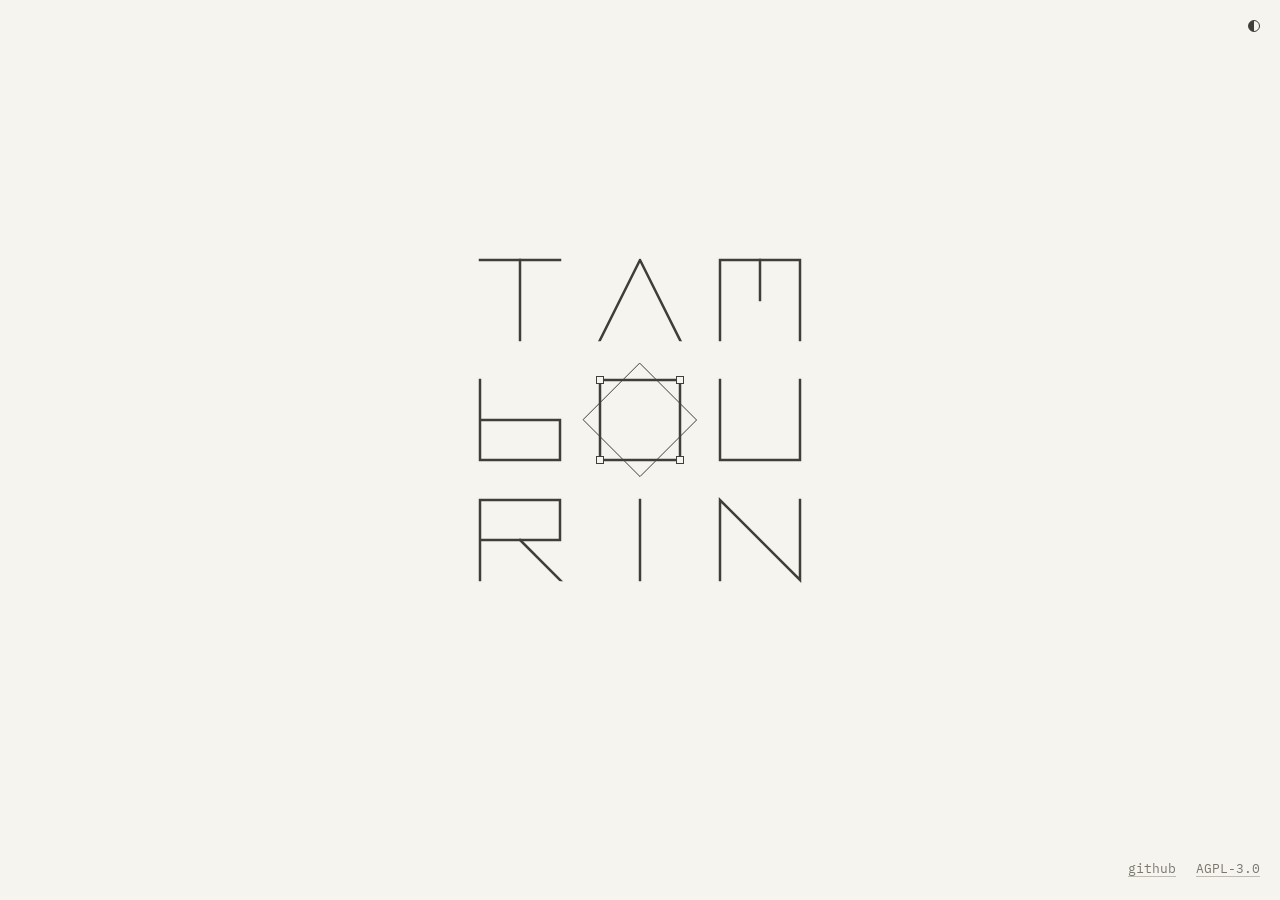
<file: index.html>
<!doctype html>
<html lang="en">
<head>
<title>Tambourin</title>
<meta charset="utf-8">
<meta name="viewport" content="width=device-width, initial-scale=1, viewport-fit=cover">
<link rel="icon" href="/favicon.ico" sizes="16x16 32x32 48x48">
<link rel="apple-touch-icon" href="/apple-touch-icon.png">
<link rel="preload" href="/assets/fonts/ibm-plex-mono-latin-400.woff2" as="font" type="font/woff2" crossorigin>
<link rel="stylesheet" href="/assets/site.css">
<script>
  // set the theme before first paint (assets/site.js handles the toggle)
  try { const t = localStorage.getItem("tambourin.theme"); if (t) document.documentElement.dataset.theme = t; } catch {}
</script>
<script type="module" src="/assets/site.js"></script>
</head>
<!-- plain paper: the front page is where Tambourin is played -->
<body class="play">
<main class="page">
  <section class="hero">
    <svg class="hero-mark" viewBox="0 0 360 400" width="360" height="400" xmlns="http://www.w3.org/2000/svg" role="img" aria-label="Tambourin">
      <defs>
        <clipPath id="hero-line"><rect x="0" y="38.75" width="360" height="82.5"/><rect x="0" y="158.75" width="360" height="82.5"/><rect x="0" y="278.75" width="360" height="82.5"/></clipPath>
        <mask id="hero-ports"><rect width="360" height="400" fill="white"/><rect x="136.5" y="156.5" width="7" height="7" fill="black"/><rect x="216.5" y="156.5" width="7" height="7" fill="black"/><rect x="216.5" y="236.5" width="7" height="7" fill="black"/><rect x="136.5" y="236.5" width="7" height="7" fill="black"/></mask>
      </defs>
      <g fill="none" stroke="currentColor" stroke-linecap="square" stroke-linejoin="miter" stroke-miterlimit="10">
        <polyline points="20,40 100,40" stroke-width="2.5"/>
        <polyline points="60,40 60,120" stroke-width="2.5"/>
        <polyline points="138.88,122.24 180,40 221.12,122.24" stroke-width="2.5" clip-path="url(#hero-line)"/>
        <polyline points="260,120 260,40 340,40 340,120" stroke-width="2.5"/>
        <polyline points="300,40 300,80" stroke-width="2.5"/>
        <polyline points="20,160 20,240 100,240 100,200 20,200" stroke-width="2.5"/>
        <polygon points="180,143.43 236.57,200 180,256.57 123.43,200" stroke-width="1"/>
        <rect x="140" y="160" width="80" height="80" stroke-width="2.5" mask="url(#hero-ports)"/>
        <rect x="136.5" y="156.5" width="7" height="7" stroke-width="1"/>
        <rect x="216.5" y="156.5" width="7" height="7" stroke-width="1"/>
        <rect x="216.5" y="236.5" width="7" height="7" stroke-width="1"/>
        <rect x="136.5" y="236.5" width="7" height="7" stroke-width="1"/>
        <polyline points="260,160 260,240 340,240 340,160" stroke-width="2.5"/>
        <polyline points="20,320 100,320 100,280 20,280 20,360" stroke-width="2.5"/>
        <polyline points="60,320 101.77,361.77" stroke-width="2.5" clip-path="url(#hero-line)"/>
        <polyline points="180,280 180,360" stroke-width="2.5"/>
        <polyline points="340,280 340,360 260,280 260,360" stroke-width="2.5"/>
      </g>
    </svg>
  </section>
</main>
<footer class="site-foot">
  <div class="inner">
    <nav class="foot-links" aria-label="Footer">
      <a href="https://github.com/tambourin-fm">github</a>
      <a href="https://www.gnu.org/licenses/agpl-3.0.html">AGPL-3.0</a>
    </nav>
  </div>
</footer>
<button class="theme-dot" type="button" aria-label="Switch light or dark (t)" title="light / dark (t)"></button>
</body>
</html>
</file>
<file: assets/site.css>
/* tambourin.fm — one stylesheet for every page.
   Colours and rules: notes/identity.md in the tambourin repo.
   Two grounds: body.play is plain paper (where Tambourin is played),
   body.build has the 20px dot grid (where it is built), as in the editor,
   where dots mean edit mode. */

@font-face {
  font-family: "IBM Plex Mono";
  font-weight: 400;
  font-display: swap;
  src: url("fonts/ibm-plex-mono-latin-400.woff2") format("woff2");
}
@font-face {
  font-family: "IBM Plex Mono";
  font-weight: 500;
  font-display: swap;
  src: url("fonts/ibm-plex-mono-latin-500.woff2") format("woff2");
}

:root {
  color-scheme: light;
  --paper: #f6f4ee;
  --dots: #bdbab2;
  --ink: #3f3e3b;
  --rule: #bfbcb4;
  --muted: #7a776f;
  --audio: #2f5fc4;
  --event: #c46f0e;
  --unit: 20px;
  --mono: "IBM Plex Mono", ui-monospace, Menlo, Consolas, monospace;
}
@media (prefers-color-scheme: dark) {
  :root:not([data-theme="light"]) {
    color-scheme: dark;
    --paper: #1a1a1a; --dots: #5e5e5e; --ink: #e0e0e0; --rule: #666;
    --muted: #9a9a9a; --audio: #8af; --event: #fa4;
  }
}
:root[data-theme="dark"] {
  color-scheme: dark;
  --paper: #1a1a1a; --dots: #5e5e5e; --ink: #e0e0e0; --rule: #666;
  --muted: #9a9a9a; --audio: #8af; --event: #fa4;
}

* { box-sizing: border-box; }
html { -webkit-text-size-adjust: 100%; }
body {
  margin: 0;
  min-height: 100vh;
  display: flex;
  flex-direction: column;
  background: var(--paper);
  color: var(--ink);
  font: 15px/1.6 var(--mono);
}
body.build {
  background-image: radial-gradient(circle, var(--dots) 1px, transparent 1.2px);
  background-size: var(--unit) var(--unit);
  /* dots on the page's centre line and on every multiple of the unit from
     the top, so centred content of whole-unit width lands on grid points */
  background-position: 50% calc(var(--unit) / 2);
}

a { color: inherit; text-decoration-color: var(--rule); text-underline-offset: 3px; }
a:hover { text-decoration-color: var(--audio); }
a:focus-visible { outline: 2px solid var(--audio); outline-offset: 2px; }

.page {
  width: 100%;
  max-width: calc(var(--unit) * 36);
  margin: 0 auto;
  padding-block: calc(var(--unit) * 3);
  padding-left: max(var(--unit), env(safe-area-inset-left, 0px));
  padding-right: max(var(--unit), env(safe-area-inset-right, 0px));
  flex: 1;
  display: grid;
  align-content: start;
  gap: calc(var(--unit) * 2);
}

h1, h2, h3 { font-weight: 500; line-height: 1.3; text-wrap: balance; margin: 0; }
h1 { font-size: 20px; }
h2 { font-size: 15px; }
p { margin: 0; max-width: 65ch; }

/* front page: the hero alone, in the middle of the screen */
body.play .page { align-content: center; justify-items: center; }
/* links in the bottom-right corner, mirroring the theme dot at the top right */
body.play .site-foot { padding-block: var(--unit); }
body.play .site-foot .inner { max-width: none; }
body.play .foot-links { justify-content: flex-end; }
.hero { display: grid; justify-items: center; }
.hero-mark { width: min(360px, 80vw); height: auto; color: var(--ink); }
.links { display: flex; flex-wrap: wrap; gap: var(--unit); list-style: none; padding: 0; margin: 0; }

/* site header on inner pages */
.site-head { display: flex; align-items: baseline; gap: var(--unit); }
.site-head a { text-decoration: none; }

/* footer: the cable lockup. On build pages, site.js nudges it so both
   ports sit on grid points, and sizes the cable to whole units. */
.site-foot {
  padding-block: var(--unit) calc(var(--unit) * 2);
  padding-left: max(var(--unit), env(safe-area-inset-left, 0px));
  padding-right: max(var(--unit), env(safe-area-inset-right, 0px));
}
.site-foot .inner { max-width: calc(var(--unit) * 34); margin: 0 auto; display: grid; gap: var(--unit); }
.lockup { display: block; overflow: visible; color: var(--ink); }
.lockup text { font-family: var(--mono); fill: currentColor; }
.lockup-cable { stroke: var(--audio); }
.foot-links { display: flex; flex-wrap: wrap; gap: var(--unit); font-size: 13px; color: var(--muted); }

/* the theme dot, as in the editor: click it or press t */
.theme-dot {
  position: fixed;
  top: max(var(--unit), env(safe-area-inset-top, 0px));
  right: max(var(--unit), env(safe-area-inset-right, 0px));
  width: 12px; height: 12px; padding: 0;
  border: 1px solid var(--ink); border-radius: 50%;
  background: linear-gradient(90deg, var(--ink) 50%, transparent 50%);
  cursor: pointer;
}
.theme-dot:focus-visible { outline: 2px solid var(--audio); outline-offset: 3px; }
</file>
